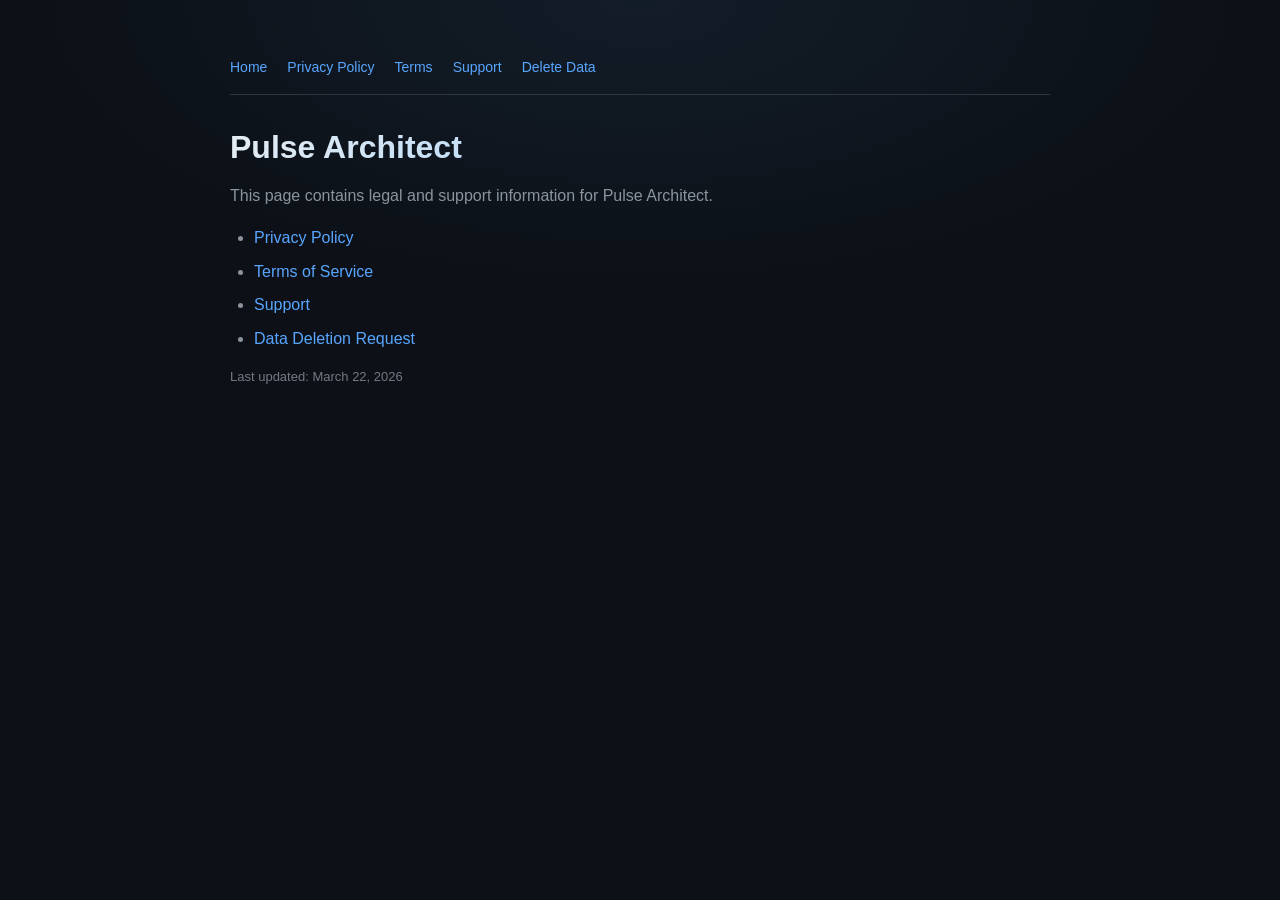
<file: pulse-architect/index.html>
<!DOCTYPE html>
<html lang="en">
<head>
  <meta charset="UTF-8" />
  <meta name="viewport" content="width=device-width, initial-scale=1.0" />
  <title>Pulse Architect — Legal & Support</title>
  <link rel="stylesheet" href="./styles.css" />
</head>
<body>
  <nav>
    <a href="./index.html">Home</a>
    <a href="./privacy.html">Privacy Policy</a>
    <a href="./terms.html">Terms</a>
    <a href="./support.html">Support</a>
    <a href="./delete-data.html">Delete Data</a>
  </nav>

  <h1>Pulse Architect</h1>
  <p>This page contains legal and support information for Pulse Architect.</p>

  <ul>
    <li><a href="./privacy.html">Privacy Policy</a></li>
    <li><a href="./terms.html">Terms of Service</a></li>
    <li><a href="./support.html">Support</a></li>
    <li><a href="./delete-data.html">Data Deletion Request</a></li>
  </ul>

  <p class="small">Last updated: March 22, 2026</p>
</body>
</html>
</file>
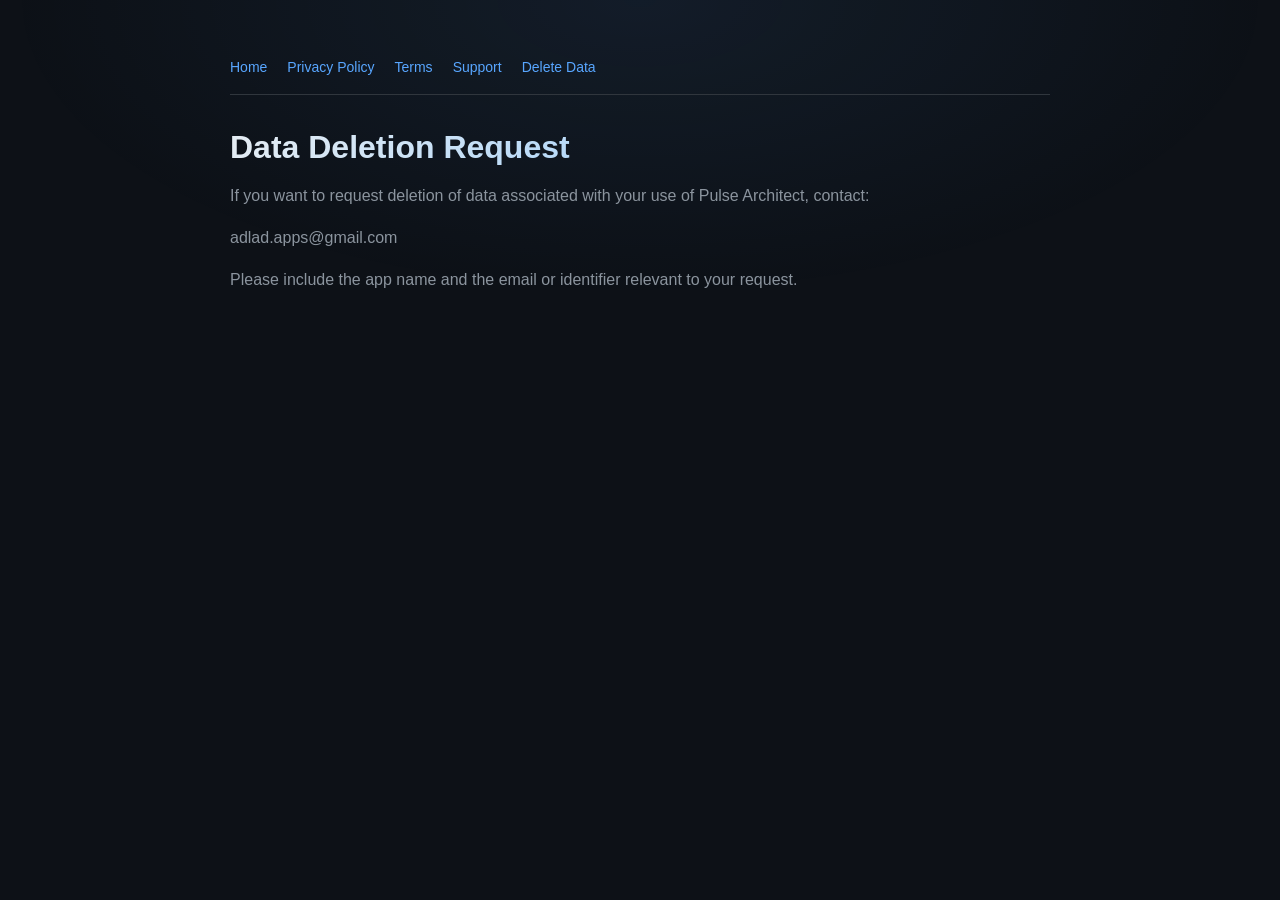
<file: pulse-architect/delete-data.html>
<!DOCTYPE html>
<html lang="en">
<head>
  <meta charset="UTF-8" />
  <meta name="viewport" content="width=device-width, initial-scale=1.0" />
  <title>Pulse Architect Data Deletion</title>
  <link rel="stylesheet" href="./styles.css" />
</head>
<body>
  <nav>
    <a href="./index.html">Home</a>
    <a href="./privacy.html">Privacy Policy</a>
    <a href="./terms.html">Terms</a>
    <a href="./support.html">Support</a>
    <a href="./delete-data.html">Delete Data</a>
  </nav>

  <h1>Data Deletion Request</h1>
  <p>If you want to request deletion of data associated with your use of Pulse Architect, contact:</p>
  <p>adlad.apps@gmail.com</p>
  <p>Please include the app name and the email or identifier relevant to your request.</p>
</body>
</html>
</file>
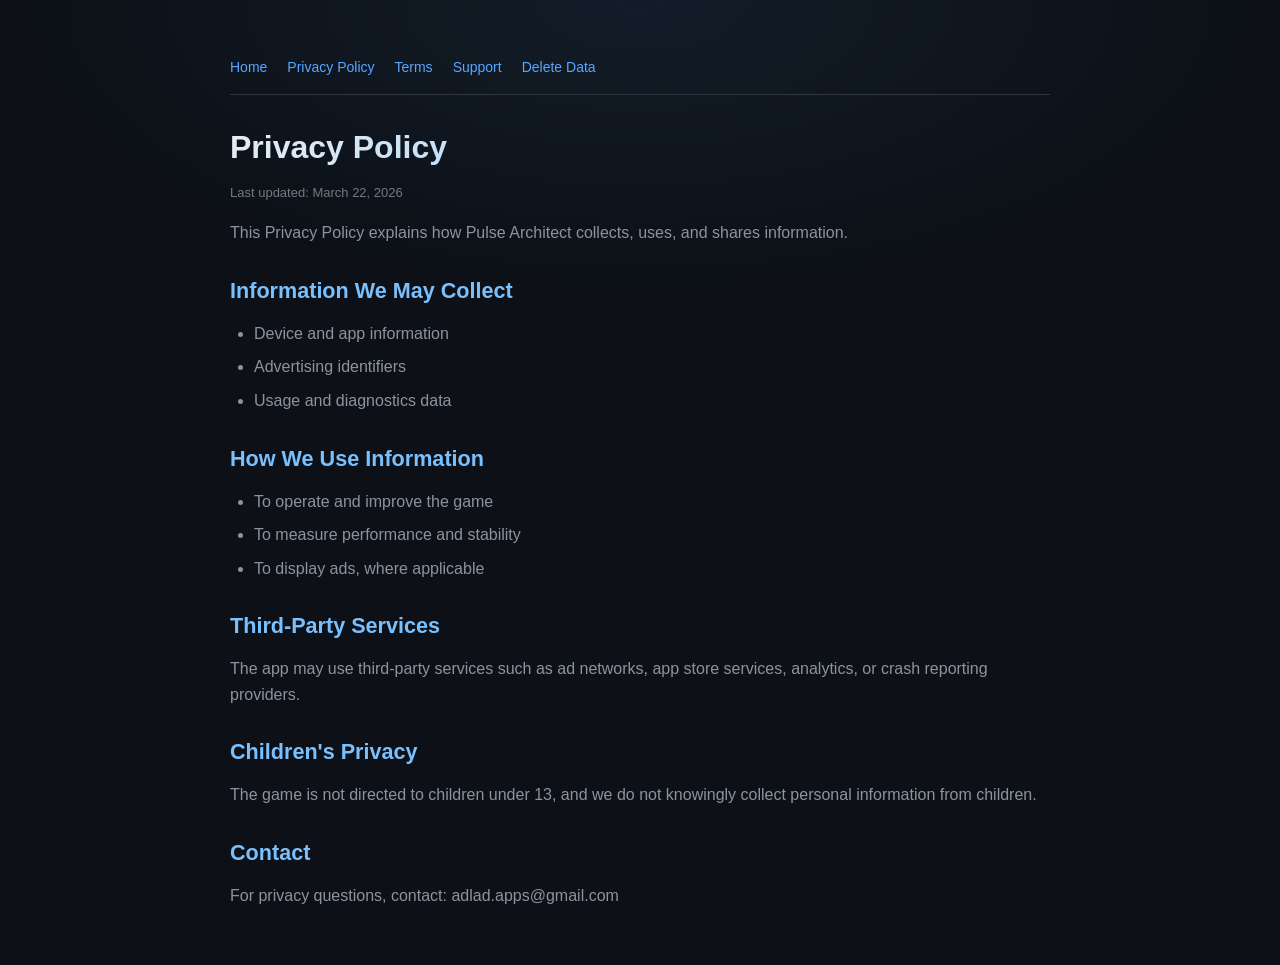
<file: pulse-architect/privacy.html>
<!DOCTYPE html>
<html lang="en">
<head>
  <meta charset="UTF-8" />
  <meta name="viewport" content="width=device-width, initial-scale=1.0" />
  <title>Pulse Architect Privacy Policy</title>
  <link rel="stylesheet" href="./styles.css" />
</head>
<body>
  <nav>
    <a href="./index.html">Home</a>
    <a href="./privacy.html">Privacy Policy</a>
    <a href="./terms.html">Terms</a>
    <a href="./support.html">Support</a>
    <a href="./delete-data.html">Delete Data</a>
  </nav>

  <h1>Privacy Policy</h1>
  <p class="small">Last updated: March 22, 2026</p>

  <p>This Privacy Policy explains how Pulse Architect collects, uses, and shares information.</p>

  <h2>Information We May Collect</h2>
  <ul>
    <li>Device and app information</li>
    <li>Advertising identifiers</li>
    <li>Usage and diagnostics data</li>
  </ul>

  <h2>How We Use Information</h2>
  <ul>
    <li>To operate and improve the game</li>
    <li>To measure performance and stability</li>
    <li>To display ads, where applicable</li>
  </ul>

  <h2>Third-Party Services</h2>
  <p>The app may use third-party services such as ad networks, app store services, analytics, or crash reporting providers.</p>

  <h2>Children's Privacy</h2>
  <p>The game is not directed to children under 13, and we do not knowingly collect personal information from children.</p>

  <h2>Contact</h2>
  <p>For privacy questions, contact: adlad.apps@gmail.com</p>
</body>
</html>
</file>
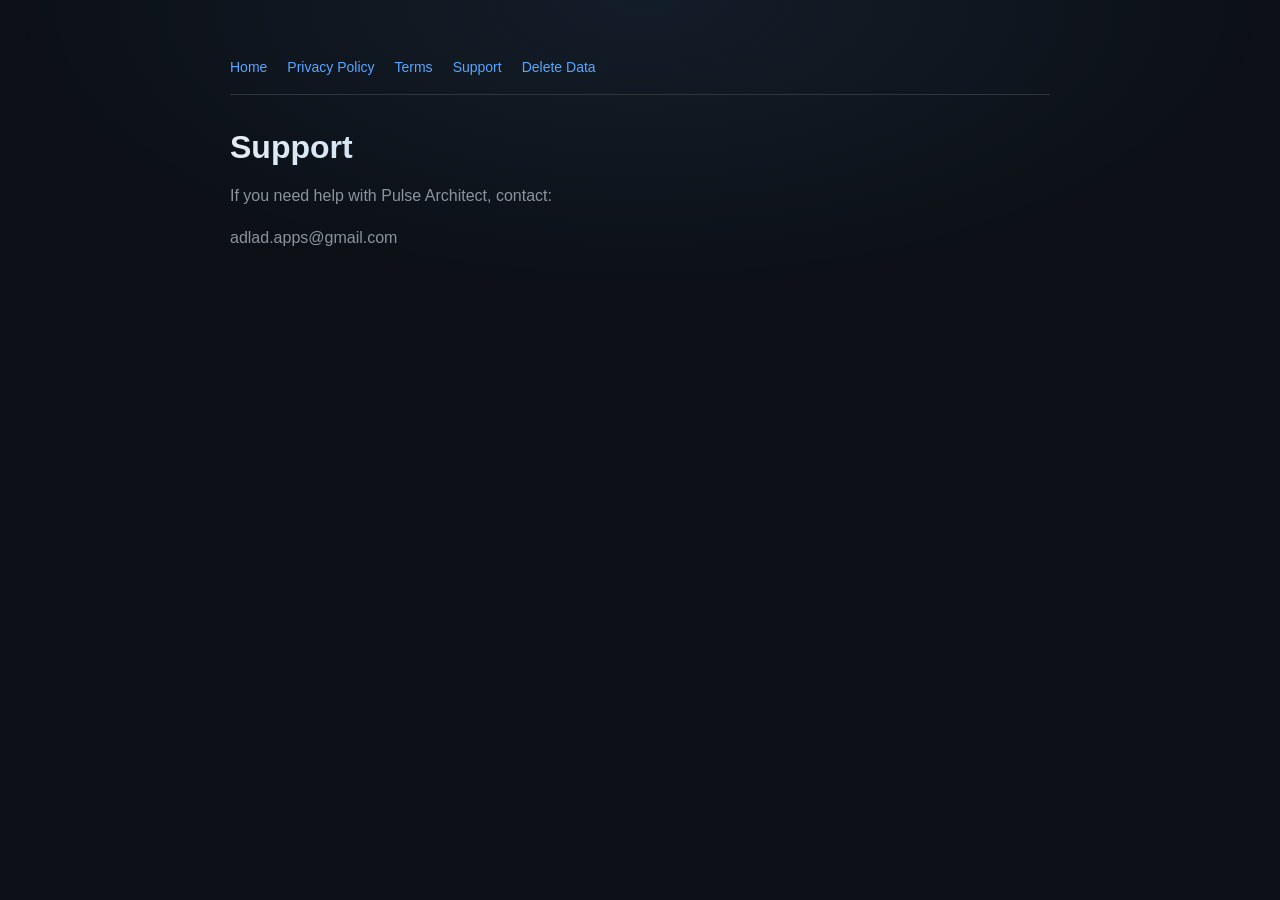
<file: pulse-architect/support.html>
<!DOCTYPE html>
<html lang="en">
<head>
  <meta charset="UTF-8" />
  <meta name="viewport" content="width=device-width, initial-scale=1.0" />
  <title>Pulse Architect Support</title>
  <link rel="stylesheet" href="./styles.css" />
</head>
<body>
  <nav>
    <a href="./index.html">Home</a>
    <a href="./privacy.html">Privacy Policy</a>
    <a href="./terms.html">Terms</a>
    <a href="./support.html">Support</a>
    <a href="./delete-data.html">Delete Data</a>
  </nav>

  <h1>Support</h1>
  <p>If you need help with Pulse Architect, contact:</p>
  <p>adlad.apps@gmail.com</p>
</body>
</html>
</file>
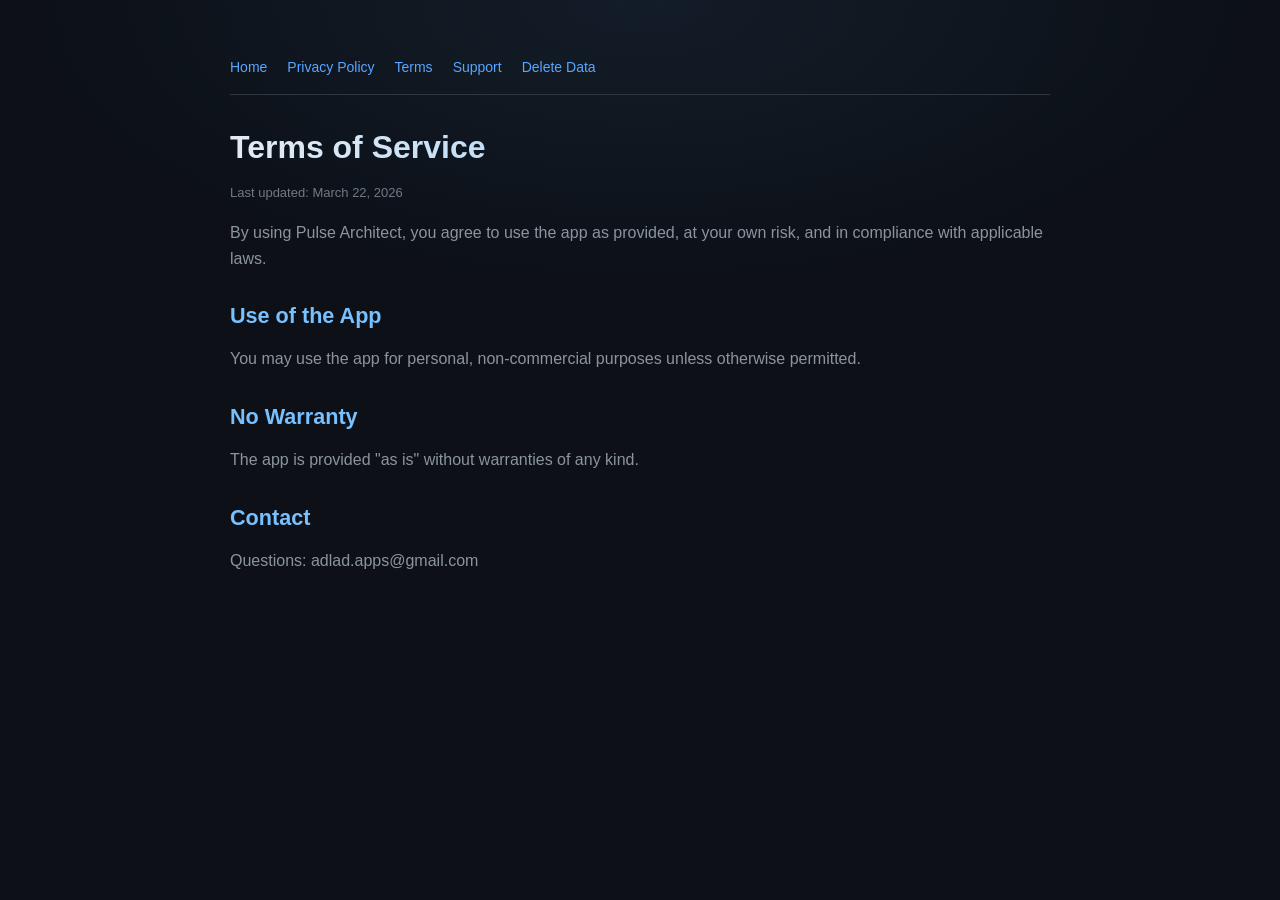
<file: pulse-architect/terms.html>
<!DOCTYPE html>
<html lang="en">
<head>
  <meta charset="UTF-8" />
  <meta name="viewport" content="width=device-width, initial-scale=1.0" />
  <title>Pulse Architect Terms of Service</title>
  <link rel="stylesheet" href="./styles.css" />
</head>
<body>
  <nav>
    <a href="./index.html">Home</a>
    <a href="./privacy.html">Privacy Policy</a>
    <a href="./terms.html">Terms</a>
    <a href="./support.html">Support</a>
    <a href="./delete-data.html">Delete Data</a>
  </nav>

  <h1>Terms of Service</h1>
  <p class="small">Last updated: March 22, 2026</p>

  <p>By using Pulse Architect, you agree to use the app as provided, at your own risk, and in compliance with applicable laws.</p>

  <h2>Use of the App</h2>
  <p>You may use the app for personal, non-commercial purposes unless otherwise permitted.</p>

  <h2>No Warranty</h2>
  <p>The app is provided "as is" without warranties of any kind.</p>

  <h2>Contact</h2>
  <p>Questions: adlad.apps@gmail.com</p>
</body>
</html>
</file>
<file: pulse-architect/styles.css>
/**
 * Pulse Architect - Legal/Support Pages Styles
 * Matches the "digital zen architecture" visual theme from the game.
 *
 * Design principles:
 * - Deep space blue-black background
 * - Soft blue accents with subtle glow effects
 * - Clean, minimal typography
 * - Muted, cohesive colors
 */

:root {
  /* Background */
  --background: #0d1117;
  --background-alt: #161b22;

  /* Primary accent - cyan/teal energy */
  --primary: #58a6ff;
  --primary-bright: #79c0ff;
  --primary-dim: #388bfd;

  /* Text */
  --text: #e6edf3;
  --text-dim: #8b949e;

  /* Borders & subtle elements */
  --border: #30363d;
}

* {
  box-sizing: border-box;
}

html {
  scroll-behavior: smooth;
}

body {
  font-family: -apple-system, BlinkMacSystemFont, "SF Pro Display", "Helvetica Neue", Arial, sans-serif;
  max-width: 860px;
  margin: 0 auto;
  padding: 40px 20px;
  line-height: 1.6;
  color: var(--text);
  background: var(--background);
  min-height: 100vh;
}

/* Subtle background gradient for depth */
body::before {
  content: '';
  position: fixed;
  top: 0;
  left: 0;
  right: 0;
  height: 300px;
  background: radial-gradient(ellipse at 50% 0%, rgba(88, 166, 255, 0.08) 0%, transparent 70%);
  pointer-events: none;
  z-index: -1;
}

/* Navigation */
nav {
  margin: 0 0 32px;
  padding: 16px 0;
  border-bottom: 1px solid var(--border);
  display: flex;
  flex-wrap: wrap;
  gap: 8px 20px;
}

nav a {
  color: var(--primary);
  text-decoration: none;
  font-size: 14px;
  font-weight: 500;
  transition: color 0.2s ease, text-shadow 0.2s ease;
}

nav a:hover {
  color: var(--primary-bright);
  text-shadow: 0 0 12px rgba(88, 166, 255, 0.5);
}

/* Headings */
h1, h2, h3 {
  line-height: 1.25;
  color: var(--text);
  font-weight: 600;
}

h1 {
  font-size: 2rem;
  margin-bottom: 8px;
  background: linear-gradient(135deg, var(--text) 0%, var(--primary-bright) 100%);
  -webkit-background-clip: text;
  -webkit-text-fill-color: transparent;
  background-clip: text;
}

h2 {
  font-size: 1.35rem;
  margin-top: 32px;
  margin-bottom: 12px;
  color: var(--primary-bright);
}

/* Paragraphs and lists */
p {
  margin: 16px 0;
  color: var(--text-dim);
}

ul {
  margin: 16px 0;
  padding-left: 24px;
}

li {
  margin: 8px 0;
  color: var(--text-dim);
}

/* Links in content */
a {
  color: var(--primary);
  text-decoration: none;
  transition: color 0.2s ease;
}

a:hover {
  color: var(--primary-bright);
  text-decoration: underline;
}

/* Small text */
.small {
  color: var(--text-dim);
  font-size: 13px;
  opacity: 0.8;
}

/* Cards / highlighted sections */
.card {
  background: var(--background-alt);
  border: 1px solid var(--border);
  border-radius: 8px;
  padding: 20px;
  margin: 20px 0;
}

/* Form elements (for support/contact pages) */
input, textarea, button {
  font-family: inherit;
  font-size: 14px;
}

input, textarea {
  background: var(--background-alt);
  border: 1px solid var(--border);
  border-radius: 6px;
  padding: 10px 14px;
  color: var(--text);
  width: 100%;
  margin: 8px 0;
  transition: border-color 0.2s ease, box-shadow 0.2s ease;
}

input:focus, textarea:focus {
  outline: none;
  border-color: var(--primary);
  box-shadow: 0 0 0 3px rgba(88, 166, 255, 0.15);
}

button {
  background: var(--primary);
  color: var(--background);
  border: none;
  border-radius: 6px;
  padding: 12px 24px;
  font-weight: 600;
  cursor: pointer;
  transition: background 0.2s ease, box-shadow 0.2s ease;
}

button:hover {
  background: var(--primary-bright);
  box-shadow: 0 0 20px rgba(88, 166, 255, 0.3);
}

/* Footer */
footer {
  margin-top: 48px;
  padding-top: 24px;
  border-top: 1px solid var(--border);
  text-align: center;
  color: var(--text-dim);
  font-size: 13px;
}

/* Responsive */
@media (max-width: 600px) {
  body {
    padding: 24px 16px;
  }

  h1 {
    font-size: 1.6rem;
  }

  h2 {
    font-size: 1.2rem;
  }

  nav {
    gap: 6px 14px;
  }
}
</file>
